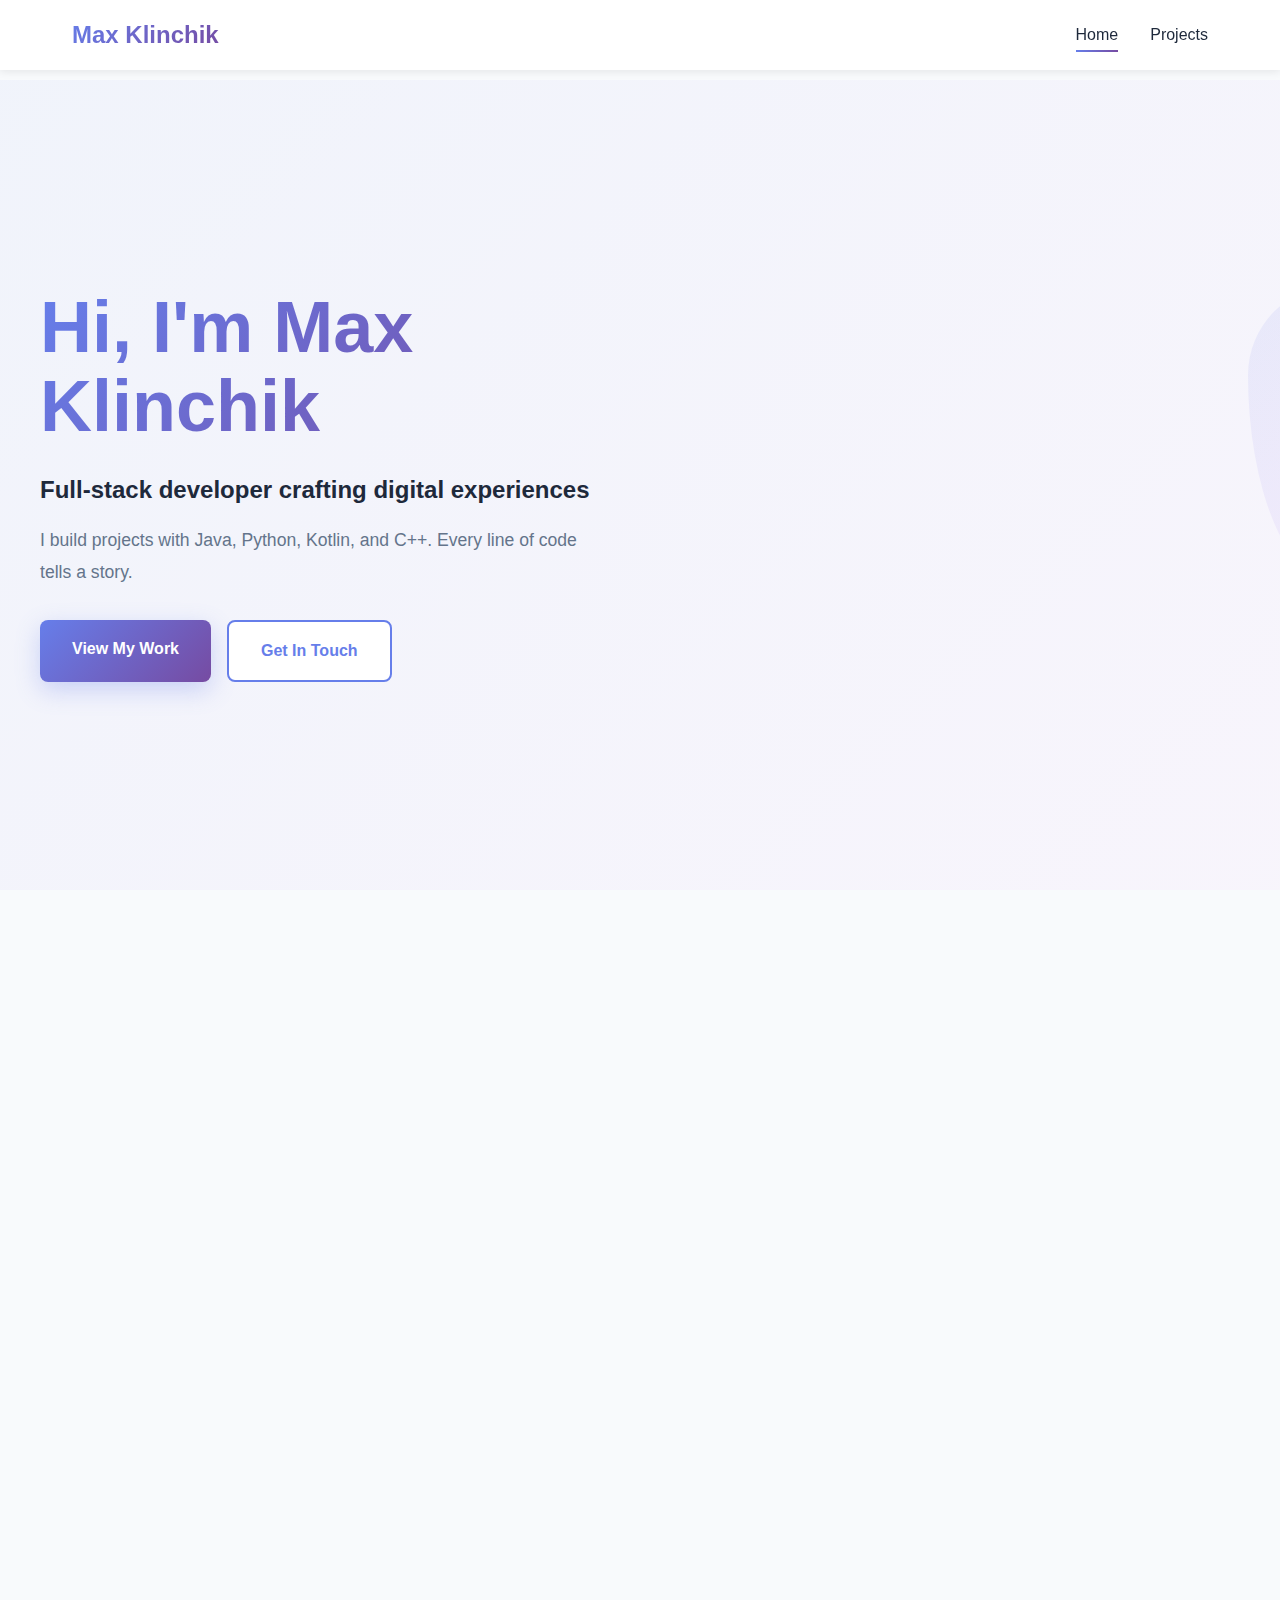
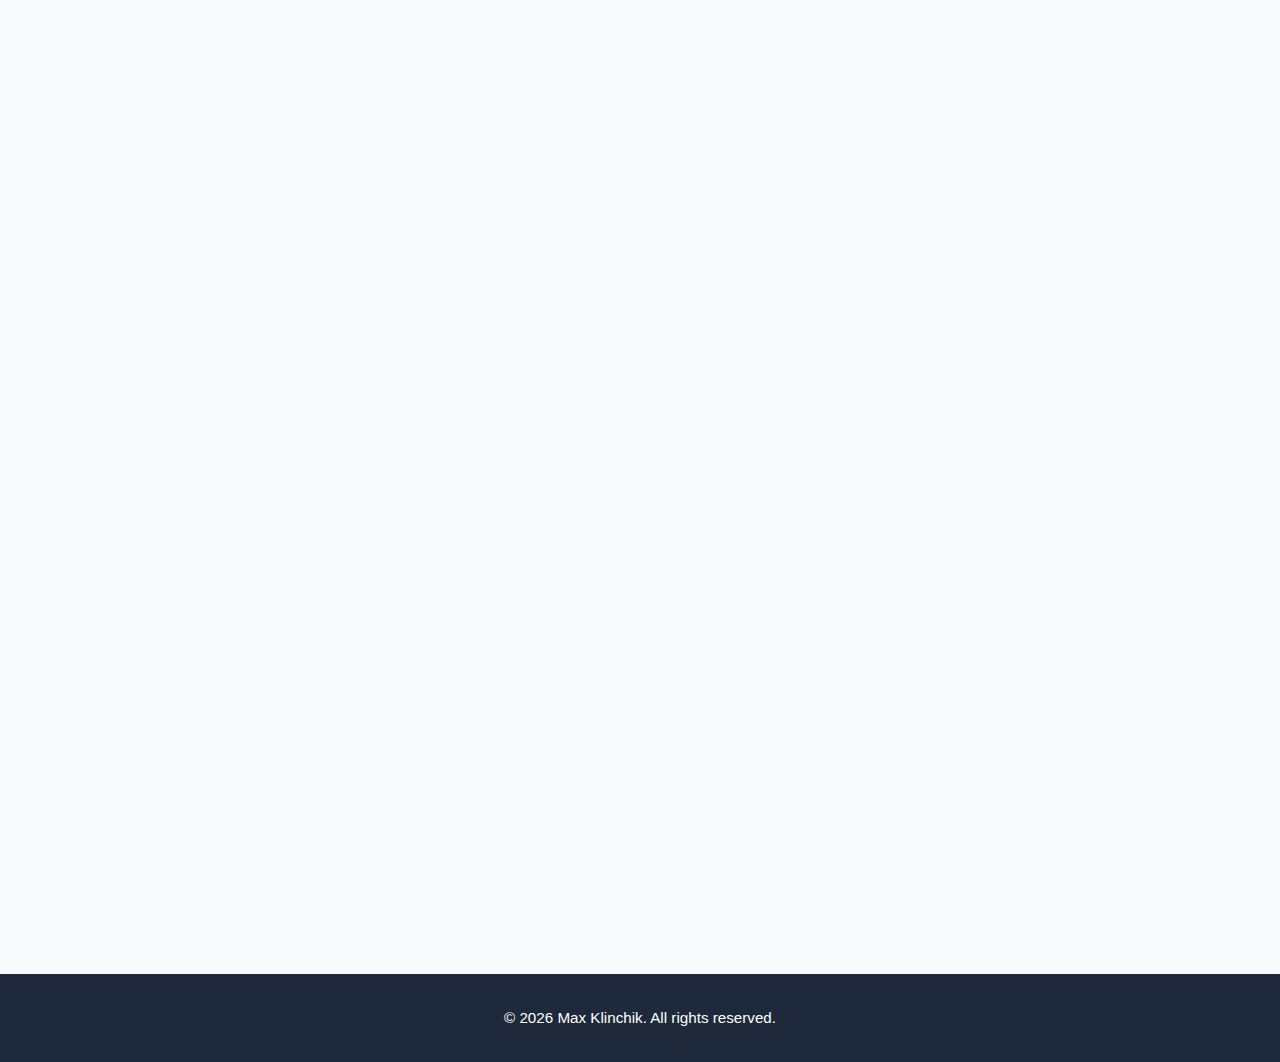
<file: index.html>
<!DOCTYPE html>
<html lang="en">
<head>
    <meta charset="UTF-8">
    <meta name="viewport" content="width=device-width, initial-scale=1.0">
    <title>Max Klinchik - Portfolio</title>
    <link rel="stylesheet" href="assets/css/style.css">
</head>
<body>
    <!-- Navigation -->
    <nav class="navbar">
        <div class="nav-container">
            <a href="index.html" class="nav-logo">Max Klinchik</a>
            <div class="nav-menu">
                <a href="index.html" class="nav-link active">Home</a>
                <a href="pages/projects.html" class="nav-link">Projects</a>
            </div>
        </div>
    </nav>

    <!-- Hero Section -->
    <header class="hero">
        <div class="hero-content">
            <div class="hero-text">
                <h1 class="hero-title">Hi, I'm Max Klinchik</h1>
                <p class="hero-subtitle">Full-stack developer crafting digital experiences</p>
                <p class="hero-description">I build projects with Java, Python, Kotlin, and C++. Every line of code tells a story.</p>
                <div class="hero-buttons">
                    <a href="#projects" class="btn btn-primary">View My Work</a>
                    <a href="#contact" class="btn btn-secondary">Get In Touch</a>
                </div>
            </div>
        </div>
        <div class="hero-decoration">
            <div class="decoration-element"></div>
        </div>
    </header>

    <!-- Skills Section -->
    <section class="skills-section">
        <div class="container">
            <div class="section-header">
                <h2 class="section-title">Technical Skills</h2>
                <p class="section-subtitle">Technologies I work with</p>
            </div>
            <div class="skills-grid">
                <div class="skill-card">
                    <div class="skill-icon">
                        <img src="assets/images/java-4-logo.png" alt="Java">
                    </div>
                    <h3 class="skill-name">Java</h3>
                    <p class="skill-desc">Object-oriented programming</p>
                </div>
                <div class="skill-card">
                    <div class="skill-icon">
                        <img src="assets/images/pythonLogo.png" alt="Python">
                    </div>
                    <h3 class="skill-name">Python</h3>
                    <p class="skill-desc">Scripting & automation</p>
                </div>
                <div class="skill-card">
                    <div class="skill-icon">
                        <img src="assets/images/kotlinLogo.png" alt="Kotlin">
                    </div>
                    <h3 class="skill-name">Kotlin</h3>
                    <p class="skill-desc">Modern JVM language</p>
                </div>
                <div class="skill-card">
                    <div class="skill-icon">
                        <img src="assets/images/C++Logo.png" alt="C++">
                    </div>
                    <h3 class="skill-name">C++</h3>
                    <p class="skill-desc">Systems programming</p>
                </div>
            </div>
        </div>
    </section>

    <!-- Projects CTA Section -->
    <section id="projects" class="projects-section">
        <div class="container">
            <div class="cta-card">
                <div class="cta-content">
                    <h2 class="cta-title">Explore My Projects</h2>
                    <p class="cta-text">Check out the work I've done in Java game development, number systems education, and Arduino projects.</p>
                    <a href="pages/projects.html" class="btn btn-primary">View All Projects</a>
                </div>
            </div>
        </div>
    </section>

    <!-- Contact Section -->
    <section id="contact" class="contact-section">
        <div class="container">
            <div class="section-header">
                <h2 class="section-title">Get In Touch</h2>
                <p class="section-subtitle">Let's connect and discuss your next project</p>
            </div>
            <div class="contact-links">
                <a href="https://mail.google.com/mail/u/0/#inbox" class="contact-link">
                    <span class="contact-icon">✉</span>
                    <span class="contact-text">Gmail</span>
                </a>
                <a href="https://mail.google.com/mail/u/0/#inbox" class="contact-link">
                    <span class="contact-icon">✉</span>
                    <span class="contact-text">Email</span>
                </a>
            </div>
        </div>
    </section>

    <!-- Footer -->
    <footer class="footer">
        <p>&copy; 2026 Max Klinchik. All rights reserved.</p>
    </footer>

    <script src="script.js"></script>
</body>
</html>
</file>
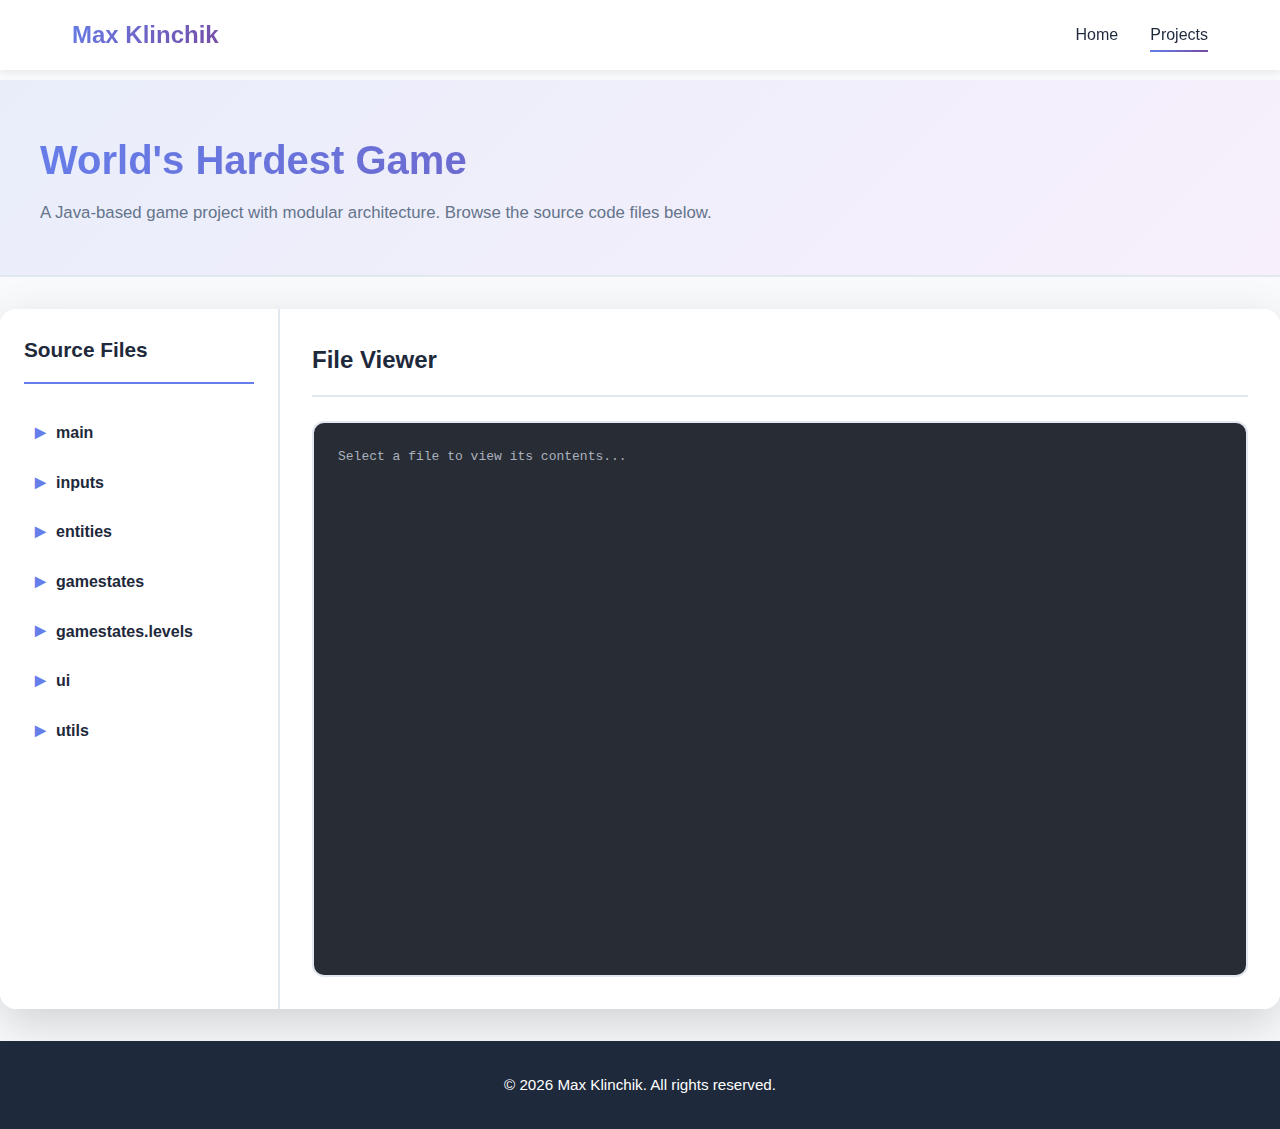
<file: whg.html>
<!DOCTYPE html>
<html lang="en">
<head>
  <meta charset="UTF-8">
  <meta name="viewport" content="width=device-width, initial-scale=1.0">
  <title>World's Hardest Game - Max Klinchik</title>
  <link rel="stylesheet" href="../../assets/css/style.css">
  <style>
    :root {
      --primary-color: #667eea;
      --primary-dark: #764ba2;
      --secondary-color: #f093fb;
      --text-dark: #1e293b;
      --text-light: #64748b;
      --border-color: #e2e8f0;
      --shadow-sm: 0 2px 8px rgba(0, 0, 0, 0.08);
      --shadow-md: 0 8px 24px rgba(0, 0, 0, 0.12);
      --shadow-lg: 0 16px 48px rgba(0, 0, 0, 0.16);
      --transition: all 0.3s cubic-bezier(0.4, 0, 0.2, 1);
    }

    body {
      margin: 0;
      padding: 0;
      background-color: #f8fafc;
      overflow-x: hidden;
    }

    .project-header {
      margin-top: 80px;
      padding: 3rem 2rem;
      background: linear-gradient(135deg, rgba(102, 126, 234, 0.1) 0%, rgba(240, 147, 251, 0.1) 100%);
      border-bottom: 2px solid var(--border-color);
    }

    .project-header h1 {
      max-width: 1200px;
      margin: 0 auto;
      font-size: 2.5rem;
      font-weight: 800;
      background: linear-gradient(135deg, var(--primary-color), var(--primary-dark));
      -webkit-background-clip: text;
      -webkit-text-fill-color: transparent;
    }

    .project-header p {
      max-width: 1200px;
      margin: 0.5rem auto 0;
      color: var(--text-light);
      font-size: 1.05rem;
    }

    #fileViewer {
      display: flex;
      height: calc(100vh - 80px - 120px);
      gap: 0;
      max-width: 1400px;
      margin: 2rem auto;
      border-radius: 16px;
      overflow: hidden;
      box-shadow: var(--shadow-lg);
    }

    #sidebar {
      width: 280px;
      background: white;
      border-right: 2px solid var(--border-color);
      overflow-y: auto;
      padding: 1.5rem;
      box-sizing: border-box;
    }

    #sidebar h2 {
      font-size: 1.3rem;
      color: var(--text-dark);
      margin: 0 0 1.5rem 0;
      font-weight: 700;
      border-bottom: 2px solid var(--primary-color);
      padding-bottom: 1rem;
    }

    #sidebar ul {
      list-style: none;
      padding: 0;
      margin: 0;
    }

    #folderList ul {
      padding-left: 1.5rem;
    }

    #sidebar li {
      padding: 0.75rem 0.5rem;
      cursor: pointer;
      user-select: none;
      transition: var(--transition);
      border-radius: 6px;
    }

    #sidebar li:hover {
      background-color: rgba(102, 126, 234, 0.1);
      color: var(--primary-color);
    }

    .folder {
      font-weight: 600;
      display: flex;
      align-items: center;
      gap: 0.5rem;
      color: var(--text-dark);
    }

    .arrow {
      width: 16px;
      display: inline-block;
      text-align: center;
      color: var(--primary-color);
      font-size: 0.85rem;
    }

    #sidebar li:not(.folder) {
      color: var(--text-light);
      font-weight: 500;
      font-size: 0.95rem;
      padding-left: 1.5rem;
    }

    #sidebar li:not(.folder):hover {
      color: var(--primary-color);
      background-color: rgba(102, 126, 234, 0.1);
    }

    #content {
      flex-grow: 1;
      padding: 2rem;
      box-sizing: border-box;
      display: flex;
      flex-direction: column;
      background: white;
      overflow: hidden;
    }

    #content h2 {
      margin: 0 0 1.5rem 0;
      color: var(--text-dark);
      font-size: 1.5rem;
      font-weight: 700;
      border-bottom: 2px solid var(--border-color);
      padding-bottom: 1rem;
    }

    pre {
      background: #282c34;
      color: #abb2bf;
      padding: 1.5rem;
      border-radius: 12px;
      width: 100%;
      flex-grow: 1;
      white-space: pre;
      overflow-y: auto;
      overflow-x: auto;
      margin: 0;
      font-family: 'Fira Code', 'Courier New', monospace;
      font-size: 13px;
      line-height: 1.5;
      border: 2px solid var(--border-color);
    }

    /* Syntax highlighting colors */
    .token.keyword { color: #c678dd; }
    .token.string { color: #98c379; }
    .token.comment { color: #5c6370; font-style: italic; }
    .token.number { color: #d19a66; }
    .token.dataType { color: #e06c75; }
    .token.method { color: #61afef; }
    .token.method-declared { color: #61afef; }
    .token.capital { color: #e06c75; }
    .token.lowercase { color: #abb2bf; }

    .footer {
      margin-top: 2rem;
    }

    /* Scrollbar styling */
    #sidebar::-webkit-scrollbar,
    pre::-webkit-scrollbar {
      width: 8px;
      height: 8px;
    }

    #sidebar::-webkit-scrollbar-track,
    pre::-webkit-scrollbar-track {
      background: transparent;
    }

    #sidebar::-webkit-scrollbar-thumb,
    pre::-webkit-scrollbar-thumb {
      background: var(--primary-color);
      border-radius: 4px;
    }

    #sidebar::-webkit-scrollbar-thumb:hover,
    pre::-webkit-scrollbar-thumb:hover {
      background: var(--primary-dark);
    }

    @media (max-width: 1024px) {
      #fileViewer {
        flex-direction: column;
        height: auto;
        gap: 1rem;
        margin: 1rem;
      }

      #sidebar {
        width: 100%;
        max-height: 300px;
        border-right: none;
        border-bottom: 2px solid var(--border-color);
      }

      #content {
        min-height: 400px;
      }
    }

    @media (max-width: 768px) {
      .project-header {
        padding: 2rem 1rem;
      }

      .project-header h1 {
        font-size: 1.8rem;
      }

      #sidebar {
        padding: 1rem;
      }

      #content {
        padding: 1rem;
      }

      pre {
        font-size: 12px;
      }
    }
  </style>
</head>

<body>
    <!-- Navigation -->
    <nav class="navbar">
      <div class="nav-container">
        <a href="../../index.html" class="nav-logo">Max Klinchik</a>
        <div class="nav-menu">
          <a href="../../index.html" class="nav-link">Home</a>
          <a href="../../pages/projects.html" class="nav-link active">Projects</a>
        </div>
      </div>
    </nav>

    <!-- Project Header -->
    <div class="project-header">
      <h1>World's Hardest Game</h1>
      <p>A Java-based game project with modular architecture. Browse the source code files below.</p>
    </div>

    <!-- File Browser -->
    <div id="fileViewer">
      <div id="sidebar">
        <h2>Source Files</h2>
        <ul id="folderList"></ul>
      </div>

      <div id="content">
        <h2>File Viewer</h2>
        <pre id="fileContent">Select a file to view its contents...</pre>
      </div>
    </div>

    <!-- Footer -->
    <footer class="footer">
      <p>&copy; 2026 Max Klinchik. All rights reserved.</p>
    </footer>

  <script>
    const folderStructure = {
      "main": ["Game.txt", "Main.txt", "Panel.txt", "Window.txt"],
      "inputs": ["KeyboardInputs.txt", "MouseInputs.txt"],
      "entities": ["Barrier.txt", "Player.txt", "Checkpoint.txt", "Confetti.txt", "Wall.txt"],
      "gamestates": ["Gamestate.txt", "LevelManager.txt", "Menu.txt", "Options.txt", "State.txt", "StateMethods.txt", "WinMenu.txt"],
      "gamestates.levels": ["Level1.txt", "Level2.txt", "Level3.txt", "Level4.txt", "Level5.txt", "LevelChooser.txt"],
      "ui": ["Button.txt"],
      "utils": ["Methods.txt"]
    };

    /* ===========================
       JAVA SYNTAX HIGHLIGHTER
       =========================== */
    function highlightJava(code) {
      code = code.replace(/&/g, "&amp;")
                 .replace(/</g, "&lt;")
                 .replace(/>/g, "&gt;");

      const placeholders = [];
      let index = 0;

      function store(match, cls) {
        const key = `__PLACEHOLDER_${index}__`;
        placeholders.push({ key, html: `<span class="token ${cls}">${match}</span>` });
        index++;
        return key;
      }

      // Protect comments & strings
      code = code.replace(/\/\*[\s\S]*?\*\//g, m => store(m, "comment"));
      code = code.replace(/\/\/.*$/gm, m => store(m, "comment"));
      code = code.replace(/"([^"\\]|\\.)*"/g, m => store(m, "string"));

      // Keywords
      code = code.replace(
        /\b(new|import|return|public|private|protected|if|else|this|class|for|while)\b/g,
        '<span class="token keyword">$1</span>'
      );

      // Primitive types & literals
      code = code.replace(
        /\b(int|final|void|static|long|double|boolean|implements|extends|true|false|null)\b/g,
        '<span class="token dataType">$1</span>'
      );

      // Numbers
      code = code.replace(/\b\d+\b/g, '<span class="token number">$&</span>');

      // Capitalized identifiers (classes, types)
      code = code.replace(
        /(^|[\s,(])([A-Z][a-zA-Z0-9]*)(?=[\s,)\[]|$)/g,
        '$1<span class="token capital">$2</span>'
      );

      // Lowercase identifiers (variables)
      code = code.replace(
        /(^|[\s(])([a-z][a-zA-Z0-9_]*)(?=[\s+\-;,)\].]|$)/g,
        '$1<span class="token lowercase">$2</span>'
      );

      // obj.method()
      code = code.replace(
        /\.([a-zA-Z_][a-zA-Z0-9_]*)\s*(?=\()/g,
        '.<span class="token method">$1</span>'
      );

      // method() / Constructor()
      code = code.replace(
        /(^|[\s,(])([a-zA-Z_][a-zA-Z0-9_]*)\s*(?=\()/g,
        '$1<span class="token method-declared">$2</span>'
      );

      // Restore protected sections
      placeholders.forEach(p => {
        code = code.replace(p.key, p.html);
      });

      return code;
    }

    const folderList = document.getElementById("folderList");
    const fileContent = document.getElementById("fileContent");

    for (const folder in folderStructure) {
      const folderItem = document.createElement("li");
      folderItem.className = "folder";

      const arrow = document.createElement("span");
      arrow.className = "arrow";
      arrow.textContent = "▶";

      const name = document.createElement("span");
      name.textContent = folder;

      folderItem.appendChild(arrow);
      folderItem.appendChild(name);

      const fileList = document.createElement("ul");
      fileList.style.display = "none";

      folderStructure[folder].forEach(file => {
        const fileItem = document.createElement("li");
        fileItem.textContent = file;

        fileItem.onclick = (e) => {
          e.stopPropagation();
          loadFile(folder, file);
        };

        fileList.appendChild(fileItem);
      });

      folderItem.onclick = () => {
        const collapsed = fileList.style.display === "none";
        fileList.style.display = collapsed ? "block" : "none";
        arrow.textContent = collapsed ? "▼" : "▶";
      };

      folderList.appendChild(folderItem);
      folderList.appendChild(fileList);
    }

    function loadFile(folder, file) {
      const path = `../../assets/javaFiles/whg/${folder}/${file}`;
      fetch(path)
        .then(r => {
          if (!r.ok) throw new Error("File not found");
          return r.text();
        })
        .then(text => {
          fileContent.innerHTML = highlightJava(text);
        })
        .catch(err => {
          fileContent.textContent = "Error loading file: " + err.message;
        });
    }
  </script>
</body>
</html>
</file>
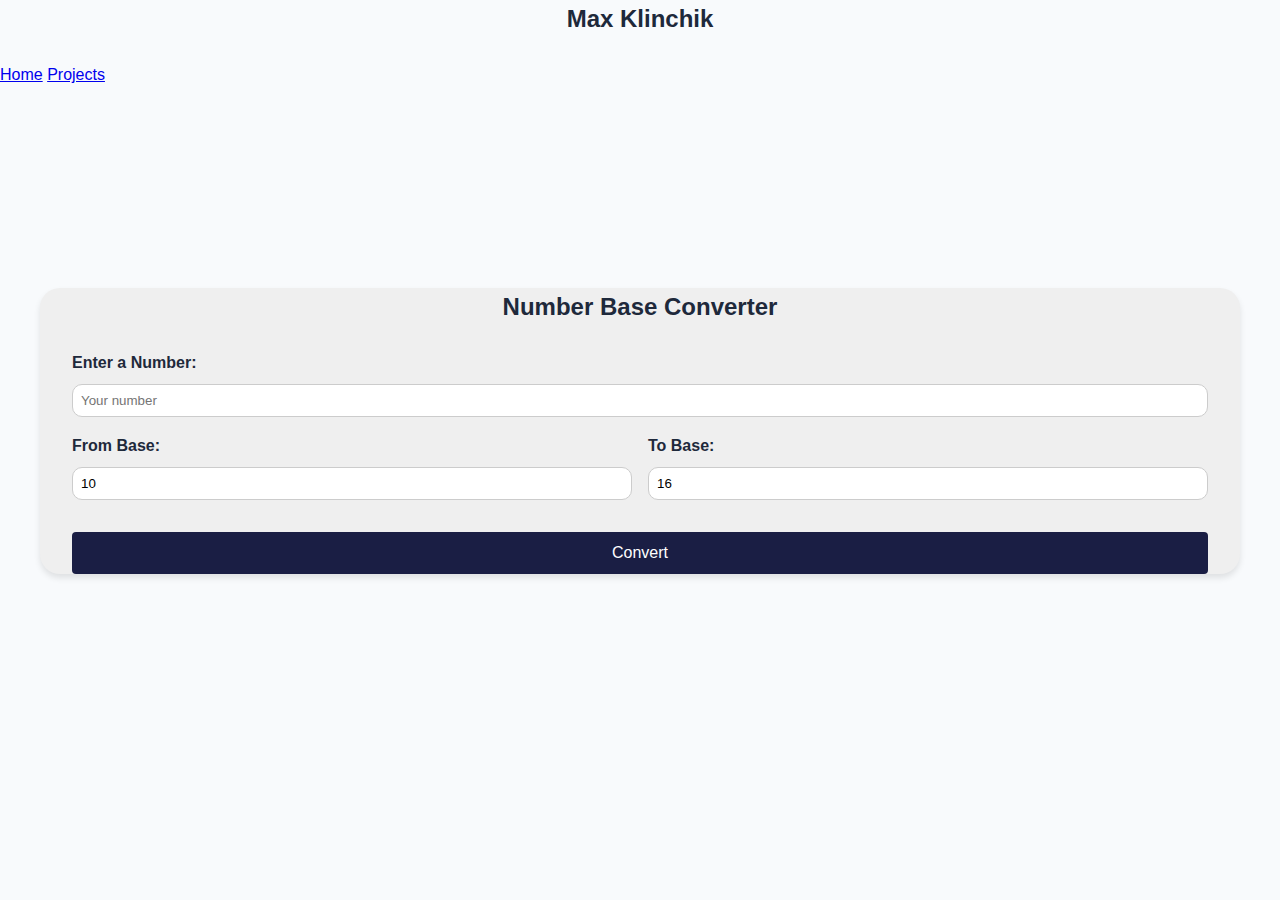
<file: pages/projects/numbersystems.html>
<!DOCTYPE html>
<html lang="en">
<head>
    <meta charset="UTF-8">
    <meta name="viewport" content="width=device-width, initial-scale=1.0">
    <title>Simple Base Converter</title>
    <link rel="stylesheet" href="../../assets/css/projects/numbersystems.css">
    <link rel="stylesheet" href="../../assets/css/style.css">

</head>
<body>
    <div class="browser">
        <h1 id="name">Max Klinchik</h1>
        <div>
            <a href="../../index.html" class="button">Home</a>
            <a href="../../pages/projects.html" class="button">Projects</a>
        </div>
    </div>
    <div id="mainbody">
        <div class="container">
            <h1>Number Base Converter</h1>

            <div class="input-group">
                <label for="inputNumber">Enter a Number:</label>
                <input type="text" id="inputNumber" placeholder="Your number">
            </div>

            <div style="display: flex; gap: 1rem; margin-bottom: 1rem;">
                <div class="input-group" style="flex: 1;">
                    <label for="fromBase">From Base:</label>
                    <input type="number" id="fromBase" min="2" max="36" value="10">
                </div>
                <div class="input-group" style="flex: 1;">
                    <label for="toBase">To Base:</label>
                    <input type="number" id="toBase" min="2" max="36" value="16">
                </div>
            </div>

            <button id="convertBtn">
                Convert
            </button>

            <div id="resultContainer" class="result-container hidden">
                <h2>Result:</h2>
                <p id="resultText"></p>
                <p id="errorMessage"></p>
            </div>
        </div>
    </div>


    <script src="../../assets/js/numbersystems.js"></script> 
    
</body>
</html>
</file>
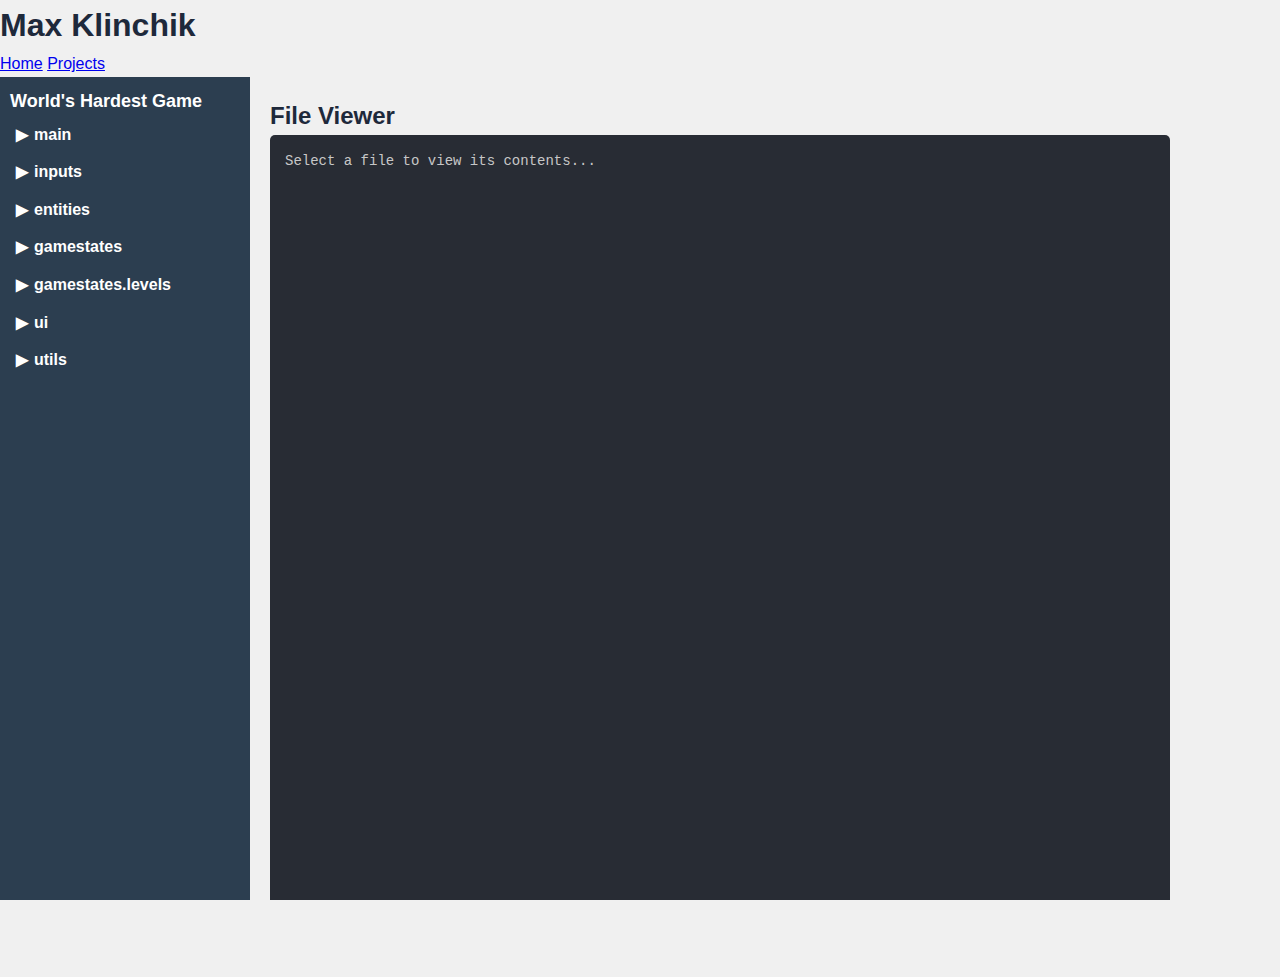
<file: pages/projects/whg.html>
<!DOCTYPE html>
<html lang="en">
<head>
  <meta charset="UTF-8">
  <title>Folder Navigation</title>
  <link rel="stylesheet" href="../../assets/css/style.css">

  <style>

    body {
      margin: 0;
      padding: 0;
      background-color: #f0f0f0;
      width: 100vw;
    }

    html, #fileViewer {
      height: 100%;
      overflow: hidden;
      font-family: Arial, sans-serif;
      display: flex;
    }

    #sidebar {
      width: 250px;
      background-color: #2c3e50;
      color: white;
      height: 100vh;
      overflow-y: auto;
      padding: 10px;
      box-sizing: border-box;
    }

    #sidebar h2 {
      font-size: 18px;
      margin-top: 0;
    }

    #sidebar ul {
      list-style: none;
      padding: 0;
      padding-right: 20px;
    }

    #folderList ul {
      padding-left: 20px;
    }

    #sidebar li {
      padding: 6px;
      cursor: pointer;
      user-select: none;
    }

    #sidebar li:hover {
      background-color: #34495e;
    }

    .folder {
      font-weight: bold;
      display: flex;
      align-items: center;
      gap: 6px;
    }

    .arrow {
      width: 12px;
      display: inline-block;
      text-align: center;
    }

    #content {
      flex-grow: 1;
      height: 100vh;
      padding: 20px;
      box-sizing: border-box;
      display: flex;
      flex-direction: column;
      align-items: flex-start;
    }

    pre {
      background: rgb(40, 44, 52);
      color: rgb(199, 199, 199);
      padding: 15px;
      border-radius: 5px;
      width: 900px;
      max-width: 100%;
      flex-grow: 1;
      white-space: pre;
      overflow-y: auto;
      overflow-x: auto;
      margin: 0;
      font-family: Consolas, "JetBrains Mono", monospace;
      font-size: 14px;
    }

    .token.keyword { color: #be60c9; }
    .token.string { color: #78a85c; }
    .token.comment { color: #808080; font-style: italic; }
    .token.number { color: #6897bb; }
    .token.dataType { color: #cc7832; }

    .token.method { color: #3f6aac; }
    .token.method-declared { color: #558de1; }

    .token.capital { color: #558de1; }
    .token.lowercase { color: rgb(242, 236, 137); }
  </style>
</head>

<body>
    <div class="browser">
      <h1 id="name">Max Klinchik</h1>
      <div>
        <a href="../../index.html" class="button">Home</a>
        <a href="../../pages/projects.html" class="button">Projects</a>

      </div>
    </div>

  <div id="fileViewer">
    <div id="sidebar">
      <h2>World's Hardest Game</h2>
      <ul id="folderList"></ul>
    </div>

    <div id="content">
      <h2>File Viewer</h2>
      <pre id="fileContent">Select a file to view its contents...</pre>
    </div>
  </div>

  <script>
    const folderStructure = {
      "main": ["Game.txt", "Main.txt", "Panel.txt", "Window.txt"],
      "inputs": ["KeyboardInputs.txt", "MouseInputs.txt"],
      "entities": ["Barrier.txt", "Player.txt", "Checkpoint.txt", "Confetti.txt", "Wall.txt"],
      "gamestates": ["Gamestate.txt", "LevelManager.txt", "Menu.txt", "Options.txt", "State.txt", "StateMethods.txt", "WinMenu.txt"],
      "gamestates.levels": ["Level1.txt", "Level2.txt", "Level3.txt", "Level4.txt", "Level5.txt", "LevelChooser.txt"],
      "ui": ["Button.txt"],
      "utils": ["Methods.txt"]
    };

    /* ===========================
       JAVA SYNTAX HIGHLIGHTER
       =========================== */
    function highlightJava(code) {
      code = code.replace(/&/g, "&amp;")
                 .replace(/</g, "&lt;")
                 .replace(/>/g, "&gt;");

      const placeholders = [];
      let index = 0;

      function store(match, cls) {
        const key = `__PLACEHOLDER_${index}__`;
        placeholders.push({ key, html: `<span class="token ${cls}">${match}</span>` });
        index++;
        return key;
      }

      // Protect comments & strings
      code = code.replace(/\/\*[\s\S]*?\*\//g, m => store(m, "comment"));
      code = code.replace(/\/\/.*$/gm, m => store(m, "comment"));
      code = code.replace(/"([^"\\]|\\.)*"/g, m => store(m, "string"));

      // Keywords
      code = code.replace(
        /\b(new|import|return|public|private|protected|if|else|this|class|for|while)\b/g,
        '<span class="token keyword">$1</span>'
      );

      // Primitive types & literals
      code = code.replace(
        /\b(int|final|void|static|long|double|boolean|implements|extends|true|false|null)\b/g,
        '<span class="token dataType">$1</span>'
      );

      // Numbers
      code = code.replace(/\b\d+\b/g, '<span class="token number">$&</span>');

      // Capitalized identifiers (classes, types)
      code = code.replace(
        /(^|[\s,(])([A-Z][a-zA-Z0-9]*)(?=[\s,)\[]|$)/g,
        '$1<span class="token capital">$2</span>'
      );

      // Lowercase identifiers (variables)
      code = code.replace(
        /(^|[\s(])([a-z][a-zA-Z0-9_]*)(?=[\s+\-;,)\].]|$)/g,
        '$1<span class="token lowercase">$2</span>'
      );

      // obj.method()
      code = code.replace(
        /\.([a-zA-Z_][a-zA-Z0-9_]*)\s*(?=\()/g,
        '.<span class="token method">$1</span>'
      );

      // method() / Constructor()
      code = code.replace(
        /(^|[\s,(])([a-zA-Z_][a-zA-Z0-9_]*)\s*(?=\()/g,
        '$1<span class="token method-declared">$2</span>'
      );

      // Restore protected sections
      placeholders.forEach(p => {
        code = code.replace(p.key, p.html);
      });

      return code;
    }

    const folderList = document.getElementById("folderList");
    const fileContent = document.getElementById("fileContent");

    for (const folder in folderStructure) {
      const folderItem = document.createElement("li");
      folderItem.className = "folder";

      const arrow = document.createElement("span");
      arrow.className = "arrow";
      arrow.textContent = "▶"; // collapsed

      const name = document.createElement("span");
      name.textContent = folder;

      folderItem.appendChild(arrow);
      folderItem.appendChild(name);

      const fileList = document.createElement("ul");
      fileList.style.display = "none"; // start collapsed

      folderStructure[folder].forEach(file => {
        const fileItem = document.createElement("li");
        fileItem.textContent = file;

        fileItem.onclick = (e) => {
          e.stopPropagation();
          loadFile(folder, file);
        };

        fileList.appendChild(fileItem);
      });

      folderItem.onclick = () => {
        const collapsed = fileList.style.display === "none";
        fileList.style.display = collapsed ? "block" : "none";
        arrow.textContent = collapsed ? "▼" : "▶";
      };

      folderList.appendChild(folderItem);
      folderList.appendChild(fileList);
    }

    function loadFile(folder, file) {
      const path = `../../assets/javaFiles/whg/${folder}/${file}`;
      fetch(path)
        .then(r => {
          if (!r.ok) throw new Error("File not found");
          return r.text();
        })
        .then(text => {
          fileContent.innerHTML = highlightJava(text);
        })
        .catch(err => {
          fileContent.textContent = "Error loading file: " + err.message;
        });
    }
  </script>
</body>
</html>
</file>
<file: assets/css/style.css>
/* ============================================
   GLOBAL STYLES & VARIABLES
   ============================================ */

:root {
    --primary-color: #667eea;
    --primary-dark: #764ba2;
    --secondary-color: #f093fb;
    --dark-bg: #0f172a;
    --light-bg: #f8fafc;
    --white: #ffffff;
    --text-dark: #1e293b;
    --text-light: #64748b;
    --border-color: #e2e8f0;
    --shadow-sm: 0 2px 8px rgba(0, 0, 0, 0.08);
    --shadow-md: 0 8px 24px rgba(0, 0, 0, 0.12);
    --shadow-lg: 0 16px 48px rgba(0, 0, 0, 0.16);
    --transition: all 0.3s cubic-bezier(0.4, 0, 0.2, 1);
}

* {
    margin: 0;
    padding: 0;
    box-sizing: border-box;
}

html {
    scroll-behavior: smooth;
}

body {
    font-family: -apple-system, BlinkMacSystemFont, 'Segoe UI', 'Roboto', 'Oxygen', 'Ubuntu', 'Cantarell', sans-serif;
    background-color: var(--light-bg);
    color: var(--text-dark);
    line-height: 1.6;
    overflow-x: hidden;
}

.container {
    max-width: 1200px;
    margin: 0 auto;
    padding: 0 2rem;
}

/* ============================================
   NAVIGATION BAR
   ============================================ */

.navbar {
    position: fixed;
    top: 0;
    width: 100%;
    background: rgba(255, 255, 255, 0.95);
    backdrop-filter: blur(10px);
    z-index: 1000;
    box-shadow: var(--shadow-sm);
    animation: slideDown 0.6s ease-out;
}

@keyframes slideDown {
    from {
        transform: translateY(-100%);
        opacity: 0;
    }
    to {
        transform: translateY(0);
        opacity: 1;
    }
}

.nav-container {
    display: flex;
    justify-content: space-between;
    align-items: center;
    padding: 1rem 2rem;
    max-width: 1200px;
    margin: 0 auto;
}

.nav-logo {
    font-size: 1.5rem;
    font-weight: 700;
    background: linear-gradient(135deg, var(--primary-color), var(--primary-dark));
    -webkit-background-clip: text;
    -webkit-text-fill-color: transparent;
    text-decoration: none;
    transition: var(--transition);
}

.nav-logo:hover {
    transform: translateY(-2px);
}

.nav-menu {
    display: flex;
    gap: 2rem;
}

.nav-link {
    text-decoration: none;
    color: var(--text-dark);
    font-weight: 500;
    position: relative;
    transition: var(--transition);
}

.nav-link::after {
    content: '';
    position: absolute;
    bottom: -4px;
    left: 0;
    width: 0;
    height: 2px;
    background: linear-gradient(90deg, var(--primary-color), var(--primary-dark));
    transition: var(--transition);
}

.nav-link:hover::after,
.nav-link.active::after {
    width: 100%;
}

/* ============================================
   HERO SECTION
   ============================================ */

.hero {
    margin-top: 80px;
    padding: 6rem 2rem;
    min-height: 90vh;
    display: flex;
    align-items: center;
    background: linear-gradient(135deg, rgba(102, 126, 234, 0.05) 0%, rgba(240, 147, 251, 0.05) 100%);
    position: relative;
    overflow: hidden;
}

.hero-content {
    max-width: 1200px;
    margin: 0 auto;
    width: 100%;
    display: grid;
    grid-template-columns: 1fr 1fr;
    gap: 4rem;
    align-items: center;
    position: relative;
    z-index: 2;
}

.hero-text {
    animation: fadeInUp 0.8s ease-out 0.2s backwards;
}

@keyframes fadeInUp {
    from {
        opacity: 0;
        transform: translateY(30px);
    }
    to {
        opacity: 1;
        transform: translateY(0);
    }
}

.hero-title {
    font-size: clamp(2.5rem, 8vw, 4.5rem);
    font-weight: 800;
    line-height: 1.1;
    margin-bottom: 1.5rem;
    background: linear-gradient(135deg, var(--primary-color), var(--primary-dark));
    -webkit-background-clip: text;
    -webkit-text-fill-color: transparent;
}

.hero-subtitle {
    font-size: 1.5rem;
    color: var(--text-dark);
    margin-bottom: 1rem;
    font-weight: 600;
}

.hero-description {
    font-size: 1.1rem;
    color: var(--text-light);
    margin-bottom: 2rem;
    line-height: 1.8;
}

.hero-buttons {
    display: flex;
    gap: 1rem;
    flex-wrap: wrap;
}

.btn {
    padding: 1rem 2rem;
    border: none;
    border-radius: 8px;
    font-size: 1rem;
    font-weight: 600;
    cursor: pointer;
    text-decoration: none;
    display: inline-block;
    transition: var(--transition);
    text-align: center;
}

.btn-primary {
    background: linear-gradient(135deg, var(--primary-color), var(--primary-dark));
    color: white;
    box-shadow: 0 8px 24px rgba(102, 126, 234, 0.3);
}

.btn-primary:hover {
    transform: translateY(-4px);
    box-shadow: 0 16px 40px rgba(102, 126, 234, 0.4);
}

.btn-secondary {
    background: white;
    color: var(--primary-color);
    border: 2px solid var(--primary-color);
}

.btn-secondary:hover {
    background: var(--primary-color);
    color: white;
    transform: translateY(-4px);
}

.hero-decoration {
    position: relative;
    height: 400px;
    animation: fadeInRight 0.8s ease-out 0.4s backwards;
}

@keyframes fadeInRight {
    from {
        opacity: 0;
        transform: translateX(30px);
    }
    to {
        opacity: 1;
        transform: translateX(0);
    }
}

.decoration-element {
    position: absolute;
    width: 300px;
    height: 300px;
    background: linear-gradient(135deg, var(--primary-color), var(--secondary-color));
    border-radius: 30% 70% 70% 30% / 30% 30% 70% 70%;
    animation: blob 8s infinite;
    opacity: 0.1;
}

@keyframes blob {
    0%, 100% {
        border-radius: 30% 70% 70% 30% / 30% 30% 70% 70%;
        transform: translate(0, 0);
    }
    25% {
        border-radius: 58% 42% 42% 58% / 58% 58% 42% 42%;
        transform: translate(30px, -50px);
    }
    50% {
        border-radius: 70% 30% 46% 54% / 30% 30% 54% 46%;
        transform: translate(-20px, 20px);
    }
    75% {
        border-radius: 56% 44% 54% 46% / 50% 50% 46% 54%;
        transform: translate(50px, 50px);
    }
}

/* ============================================
   SKILLS SECTION
   ============================================ */

.skills-section {
    padding: 6rem 2rem;
    background: white;
}

.section-header {
    text-align: center;
    margin-bottom: 4rem;
}

.section-title {
    font-size: clamp(2rem, 5vw, 3rem);
    font-weight: 800;
    margin-bottom: 1rem;
    color: var(--text-dark);
}

.section-subtitle {
    font-size: 1.1rem;
    color: var(--text-light);
}

.skills-grid {
    display: grid;
    grid-template-columns: repeat(auto-fit, minmax(250px, 1fr));
    gap: 2rem;
}

.skill-card {
    padding: 2.5rem;
    background: white;
    border: 2px solid var(--border-color);
    border-radius: 16px;
    text-align: center;
    transition: var(--transition);
    animation: fadeInUp 0.6s ease-out backwards;
}

.skill-card:nth-child(1) { animation-delay: 0.1s; }
.skill-card:nth-child(2) { animation-delay: 0.2s; }
.skill-card:nth-child(3) { animation-delay: 0.3s; }
.skill-card:nth-child(4) { animation-delay: 0.4s; }

.skill-card:hover {
    border-color: var(--primary-color);
    box-shadow: var(--shadow-lg);
    transform: translateY(-8px);
}

.skill-icon {
    width: 80px;
    height: 80px;
    margin: 0 auto 1.5rem;
    display: flex;
    align-items: center;
    justify-content: center;
    background: linear-gradient(135deg, rgba(102, 126, 234, 0.1), rgba(240, 147, 251, 0.1));
    border-radius: 12px;
    transition: var(--transition);
}

.skill-card:hover .skill-icon {
    background: linear-gradient(135deg, var(--primary-color), var(--secondary-color));
    transform: scale(1.1) rotate(5deg);
}

.skill-icon img {
    width: 50px;
    height: 50px;
    object-fit: contain;
}

.skill-name {
    font-size: 1.3rem;
    font-weight: 700;
    margin-bottom: 0.5rem;
    color: var(--text-dark);
}

.skill-desc {
    color: var(--text-light);
    font-size: 0.95rem;
}

/* ============================================
   PROJECTS CTA SECTION
   ============================================ */

.projects-section {
    padding: 6rem 2rem;
    background: linear-gradient(135deg, var(--light-bg) 0%, white 100%);
}

.cta-card {
    background: linear-gradient(135deg, var(--primary-color), var(--primary-dark));
    border-radius: 24px;
    padding: 4rem;
    text-align: center;
    box-shadow: var(--shadow-lg);
    animation: fadeInUp 0.6s ease-out;
    position: relative;
    overflow: hidden;
}

.cta-card::before {
    content: '';
    position: absolute;
    top: 0;
    right: 0;
    width: 400px;
    height: 400px;
    background: rgba(240, 147, 251, 0.1);
    border-radius: 50%;
    animation: blob 8s infinite;
    z-index: 0;
}

.cta-content {
    position: relative;
    z-index: 1;
}

.cta-title {
    font-size: clamp(2rem, 5vw, 2.8rem);
    color: white;
    margin-bottom: 1.5rem;
    font-weight: 800;
}

.cta-text {
    font-size: 1.1rem;
    color: rgba(255, 255, 255, 0.9);
    margin-bottom: 2rem;
    max-width: 600px;
    margin-left: auto;
    margin-right: auto;
}

/* ============================================
   CONTACT SECTION
   ============================================ */

.contact-section {
    padding: 6rem 2rem;
    background: white;
}

.contact-links {
    display: flex;
    gap: 2rem;
    justify-content: center;
    flex-wrap: wrap;
    margin-top: 3rem;
}

.contact-link {
    display: flex;
    align-items: center;
    gap: 1rem;
    padding: 1.5rem 2.5rem;
    background: white;
    border: 2px solid var(--border-color);
    border-radius: 12px;
    text-decoration: none;
    color: var(--text-dark);
    font-weight: 600;
    transition: var(--transition);
    animation: fadeInUp 0.6s ease-out backwards;
}

.contact-link:nth-child(1) { animation-delay: 0.1s; }
.contact-link:nth-child(2) { animation-delay: 0.2s; }

.contact-link:hover {
    border-color: var(--primary-color);
    box-shadow: var(--shadow-md);
    transform: translateY(-4px);
    background: linear-gradient(135deg, rgba(102, 126, 234, 0.05), rgba(240, 147, 251, 0.05));
}

.contact-icon {
    font-size: 1.5rem;
    color: var(--primary-color);
}

.contact-text {
    font-size: 1.1rem;
}

/* ============================================
   FOOTER
   ============================================ */

.footer {
    background: var(--text-dark);
    color: white;
    text-align: center;
    padding: 2rem;
    font-size: 0.95rem;
}

/* ============================================
   RESPONSIVE DESIGN
   ============================================ */

/* ============================================
   RESPONSIVE DESIGN
   ============================================ */

@media (max-width: 768px) {
    .hero-content {
        grid-template-columns: 1fr;
        gap: 2rem;
    }

    .hero-decoration {
        display: none;
    }

    .nav-menu {
        gap: 1rem;
    }

    .hero-buttons {
        flex-direction: column;
    }

    .btn {
        width: 100%;
    }

    .cta-card {
        padding: 2rem;
    }

    .skills-grid {
        grid-template-columns: 1fr;
    }

    .contact-links {
        flex-direction: column;
    }

    .contact-link {
        width: 100%;
        justify-content: center;
    }
}

/* ============================================
   SCROLL ANIMATIONS
   ============================================ */

.section-header {
    opacity: 0;
    transform: translateY(40px);
    transition: var(--transition);
}

.section-header.in-view {
    opacity: 1;
    transform: translateY(0);
}

.skill-card {
    opacity: 0;
    transform: translateY(40px);
    transition: var(--transition);
}

.skill-card.in-view {
    opacity: 1;
    transform: translateY(0);
}

.contact-link {
    opacity: 0;
    transform: translateY(40px);
    transition: var(--transition);
}

.contact-link.in-view {
    opacity: 1;
    transform: translateY(0);
}

.cta-card {
    opacity: 0;
    transform: translateY(50px) scale(0.95);
    transition: var(--transition);
}

.cta-card.in-view {
    opacity: 1;
    transform: translateY(0) scale(1);
}

section {
    opacity: 0;
    transition: var(--transition);
}

section.in-view {
    opacity: 1;
}

/* Stagger animations for grid items */
.skill-card:nth-child(1).in-view { animation: slideInUp 0.6s ease-out 0.1s both; }
.skill-card:nth-child(2).in-view { animation: slideInUp 0.6s ease-out 0.2s both; }
.skill-card:nth-child(3).in-view { animation: slideInUp 0.6s ease-out 0.3s both; }
.skill-card:nth-child(4).in-view { animation: slideInUp 0.6s ease-out 0.4s both; }

.contact-link:nth-child(1).in-view { animation: slideInUp 0.6s ease-out 0.1s both; }
.contact-link:nth-child(2).in-view { animation: slideInUp 0.6s ease-out 0.2s both; }

@keyframes slideInUp {
    from {
        opacity: 0;
        transform: translateY(40px);
    }
    to {
        opacity: 1;
        transform: translateY(0);
    }
}
</file>
<file: assets/css/projects/numbersystems.css>
body {
            font-family: sans-serif;
            background-color: white;
            min-height: 100vh;
            margin: 0;
        }

        #mainbody {
            display: flex;
            justify-content: center;
            align-items: center;
            padding-top: 200px;
        }

        .container {
            background-color: #efefef;
            padding: 2rem;
            border-radius: 20px;
            box-shadow: 0 4px 6px rgba(0, 0, 0, 0.1);
            width: 100%;
            max-width: 450px;
        }

        h1 {
            text-align: center;
            font-size: 1.5rem;
            margin-bottom: 1.5rem;
        }

        .input-group {
            margin-bottom: 1rem;
        }

        label {
            display: block;
            margin-bottom: 0.5rem;
            font-weight: bold;
        }

        input {
            width: 100%;
            padding: 0.5rem;
            border: 1px solid #ccc;
            border-radius: 10px;
            box-sizing: border-box; /* Ensures padding doesn't affect total width */
            outline-color: #1a1e44;
        }

        button {
            width: 100%;
            padding: 0.75rem;
            background-color: #1a1e44;
            color: white;
            border: none;
            border-radius: 4px;
            cursor: pointer;
            font-size: 1rem;
        }

        button:hover {
            background-color: #141734;
        }

        .result-container {
            margin-top: 1.5rem;
            padding: 1rem;
            background-color: #efefef;
            border-radius: 4px;
            border: 1px solid #ccc;
            word-wrap: break-word;
        }

        .hidden {
            display: none;
        }
        
        #resultText {
            color: #28a745;
            font-weight: bold;
        }

        #errorMessage {
            color: #dc3545;
            margin-top: 0.5rem;
        }
</file>
